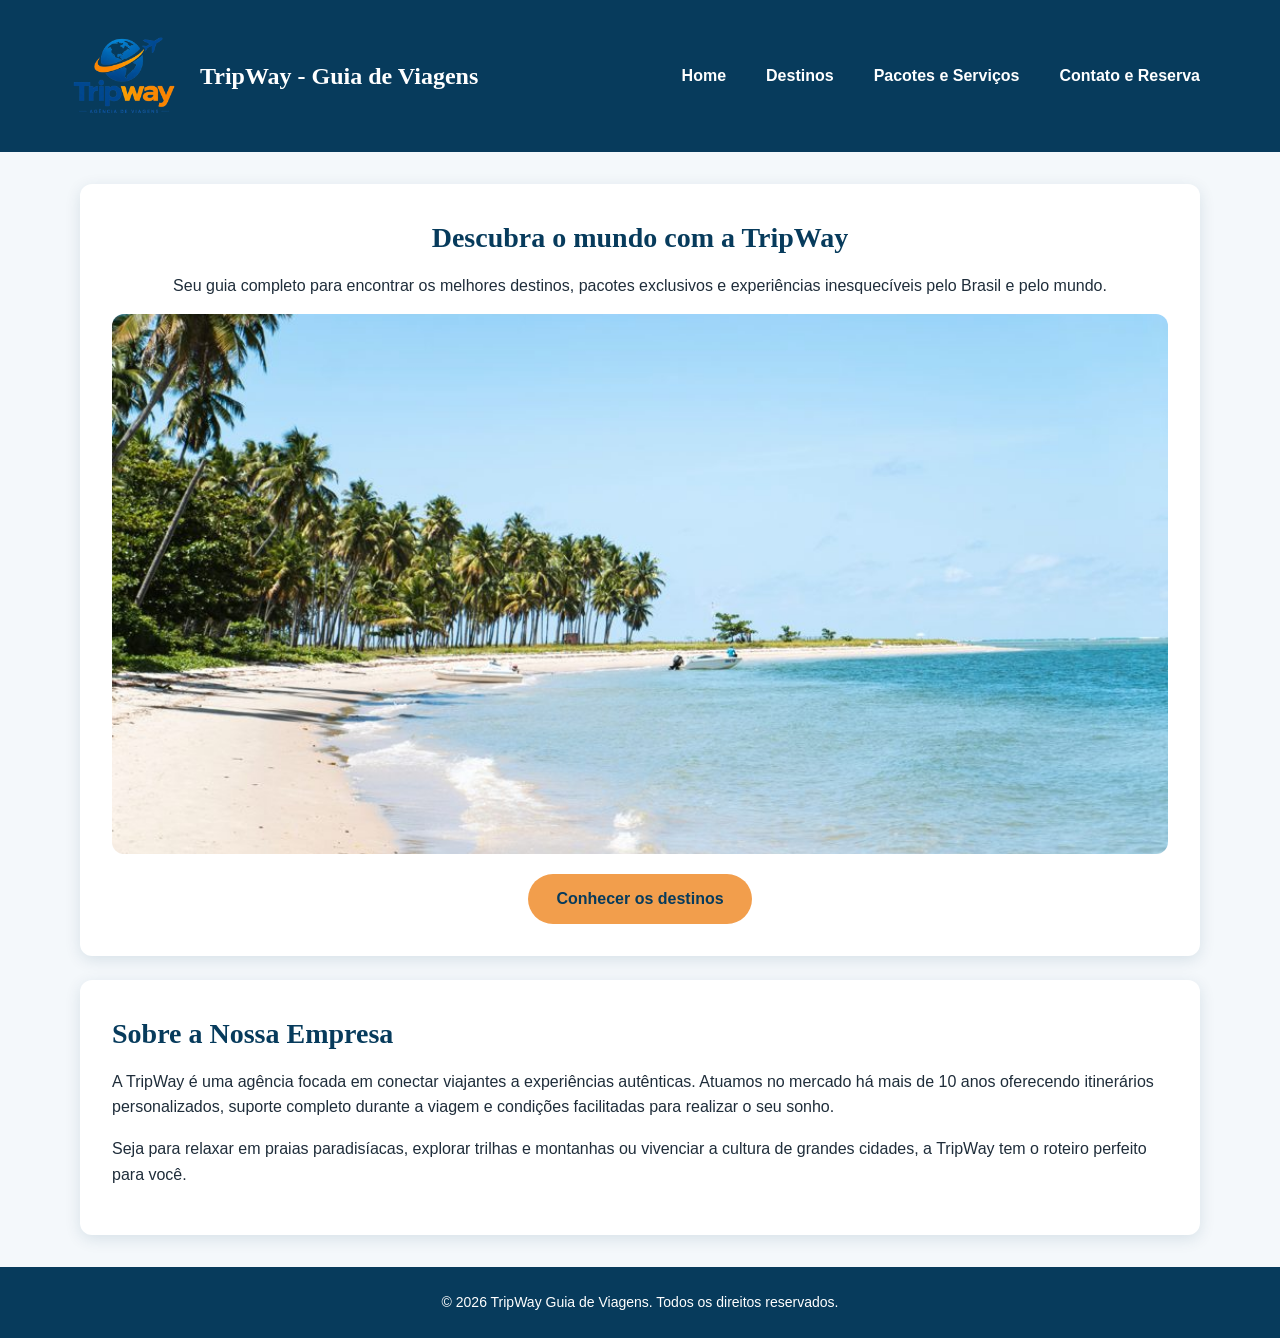
<file: index.html>
<!DOCTYPE html>
<html lang="pt-BR">
<head>
    <meta charset="UTF-8">
    <meta name="viewport" content="width=device-width, initial-scale=1.0">
    <title>TripWay - Guia de Viagens | Home</title>
    <link rel="stylesheet" href="css/style.css">
</head>
<body>
    <header class="cabecalho">
        <img class="logo" src="images/logo.png" alt="Logotipo da TripWay, agência de viagens" width="120">
        <h1>TripWay - Guia de Viagens</h1>
        <nav class="menu">
            <ul>
                <li><a href="index.html">Home</a></li>
                <li><a href="pages/destinos.html">Destinos</a></li>
                <li><a href="pages/pacotes.html">Pacotes e Serviços</a></li>
                <li><a href="pages/contato.html">Contato e Reserva</a></li>
            </ul>
        </nav>
    </header>

    <main>
        <section id="banner">
            <h2>Descubra o mundo com a TripWay</h2>
            <p>Seu guia completo para encontrar os melhores destinos, pacotes exclusivos e experiências inesquecíveis pelo Brasil e pelo mundo.</p>
            <img class="banner-img" src="images/praia.jpg" alt="Praia de areia clara com coqueiros e mar azul, destino em destaque da TripWay">
            <a class="botao" href="pages/destinos.html">Conhecer os destinos</a>
        </section>

        <section class="sobre">
            <h2>Sobre a Nossa Empresa</h2>
            <p>A TripWay é uma agência focada em conectar viajantes a experiências autênticas. Atuamos no mercado há mais de 10 anos oferecendo itinerários personalizados, suporte completo durante a viagem e condições facilitadas para realizar o seu sonho.</p>
            <p>Seja para relaxar em praias paradisíacas, explorar trilhas e montanhas ou vivenciar a cultura de grandes cidades, a TripWay tem o roteiro perfeito para você.</p>
        </section>
    </main>

    <footer>
        <p>&copy; 2026 TripWay Guia de Viagens. Todos os direitos reservados.</p>
    </footer>
</body>
</html>
</file>
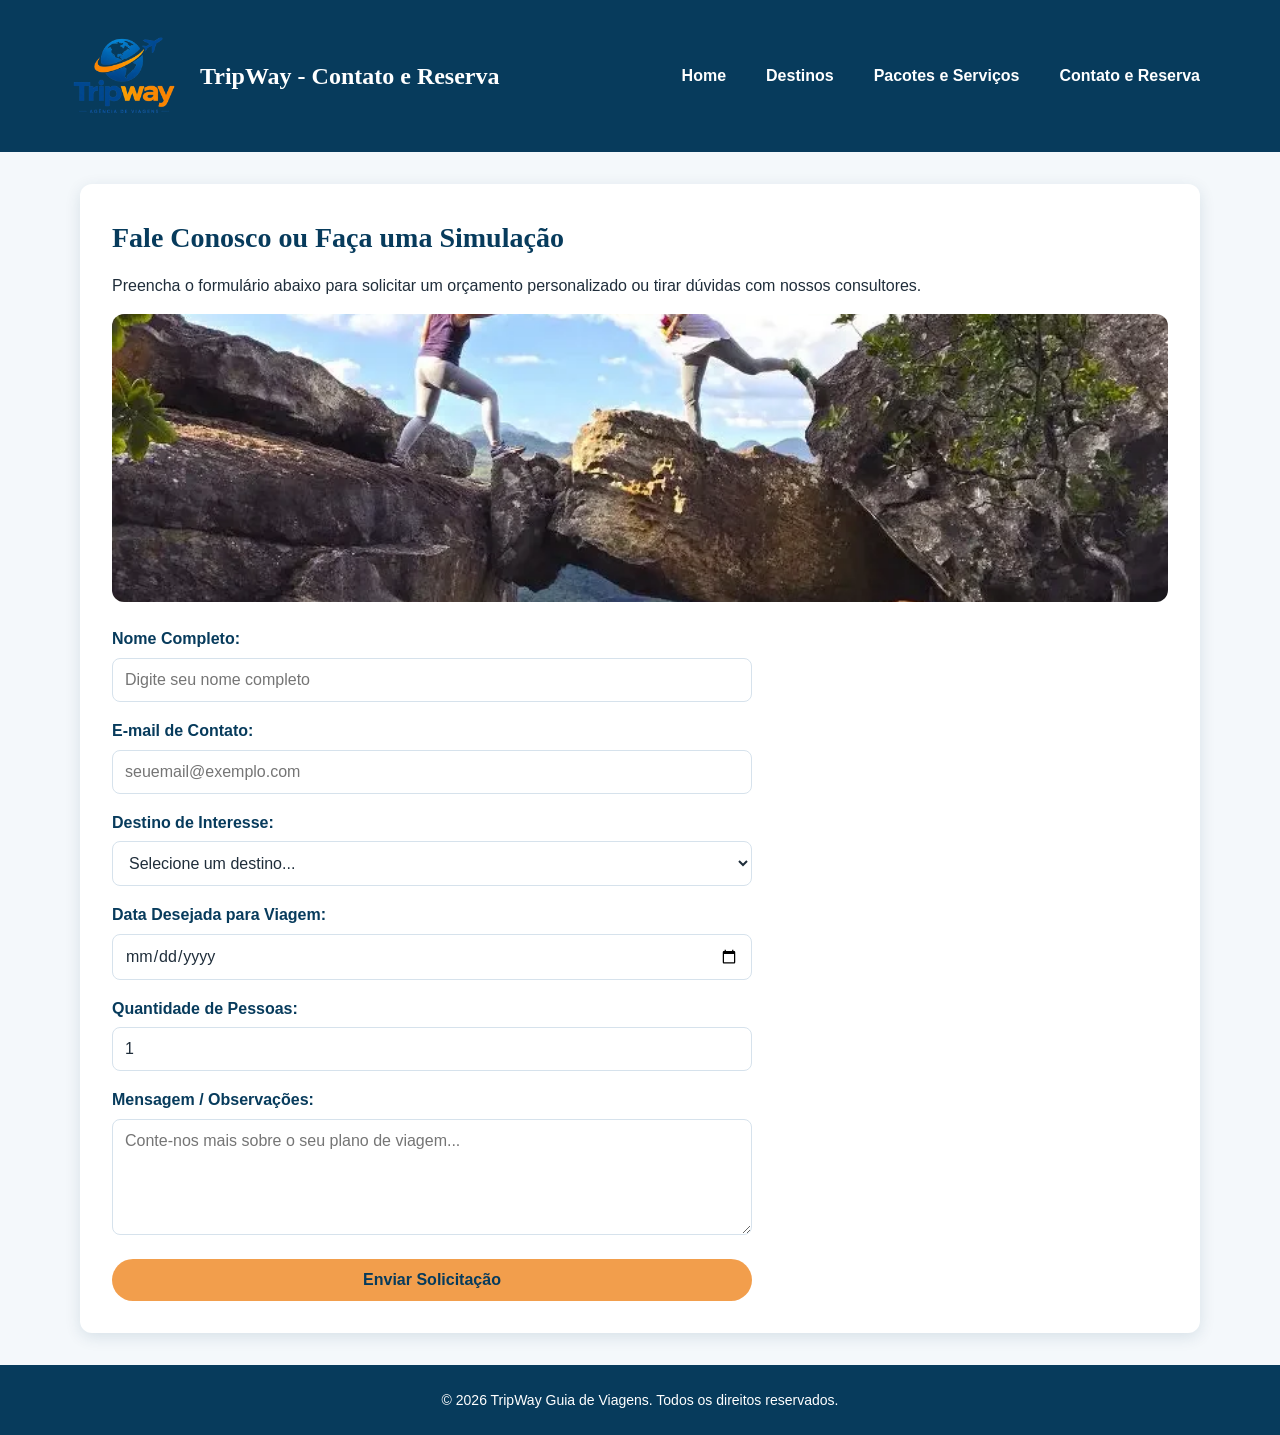
<file: pages/contato.html>
<!DOCTYPE html>
<html lang="pt-BR">
<head>
    <meta charset="UTF-8">
    <meta name="viewport" content="width=device-width, initial-scale=1.0">
    <title>TripWay - Contato e Reserva</title>
    <link rel="stylesheet" href="../css/style.css">
</head>
<body>
    <header class="cabecalho">
        <img class="logo" src="../images/logo.png" alt="Logotipo da TripWay, agência de viagens" width="120">
        <h1>TripWay - Contato e Reserva</h1>
        <nav class="menu">
            <ul>
                <li><a href="../index.html">Home</a></li>
                <li><a href="destinos.html">Destinos</a></li>
                <li><a href="pacotes.html">Pacotes e Serviços</a></li>
                <li><a href="contato.html">Contato e Reserva</a></li>
            </ul>
        </nav>
    </header>

    <main>
        <section id="reserva">
            <h2>Fale Conosco ou Faça uma Simulação</h2>
            <p>Preencha o formulário abaixo para solicitar um orçamento personalizado ou tirar dúvidas com nossos consultores.</p>
            <img class="imagem-contato" src="../images/contato.webp" alt="Duas pessoas se ajudando em uma trilha de pedras com cachoeira ao fundo">

            <form class="formulario" id="form-reserva" action="#" method="post">
                <div class="campo">
                    <label for="nome">Nome Completo:</label>
                    <input type="text" id="nome" name="nome" required placeholder="Digite seu nome completo">
                </div>
                <div class="campo">
                    <label for="email">E-mail de Contato:</label>
                    <input type="email" id="email" name="email" required placeholder="seuemail@exemplo.com">
                </div>
                <div class="campo">
                    <label for="destino">Destino de Interesse:</label>
                    <select id="destino" name="destino" required>
                        <option value="" disabled selected>Selecione um destino...</option>
                        <option value="praia-do-rosa">Praia do Rosa - SC</option>
                        <option value="chapada-veadeiros">Chapada dos Veadeiros - GO</option>
                        <option value="rio-de-janeiro">Rio de Janeiro - RJ</option>
                        <option value="outro">Outro destino</option>
                    </select>
                </div>
                <div class="campo">
                    <label for="data">Data Desejada para Viagem:</label>
                    <input type="date" id="data" name="data" required>
                </div>
                <div class="campo">
                    <label for="quantidade">Quantidade de Pessoas:</label>
                    <input type="number" id="quantidade" name="quantidade" min="1" max="50" value="1" required>
                </div>
                <div class="campo">
                    <label for="mensagem">Mensagem / Observações:</label>
                    <textarea id="mensagem" name="mensagem" rows="5" cols="40" placeholder="Conte-nos mais sobre o seu plano de viagem..."></textarea>
                </div>
                <div class="campo">
                    <button class="botao" type="submit">Enviar Solicitação</button>
                </div>
            </form>
        </section>
    </main>

    <footer>
        <p>&copy; 2026 TripWay Guia de Viagens. Todos os direitos reservados.</p>
    </footer>
</body>
</html>
</file>
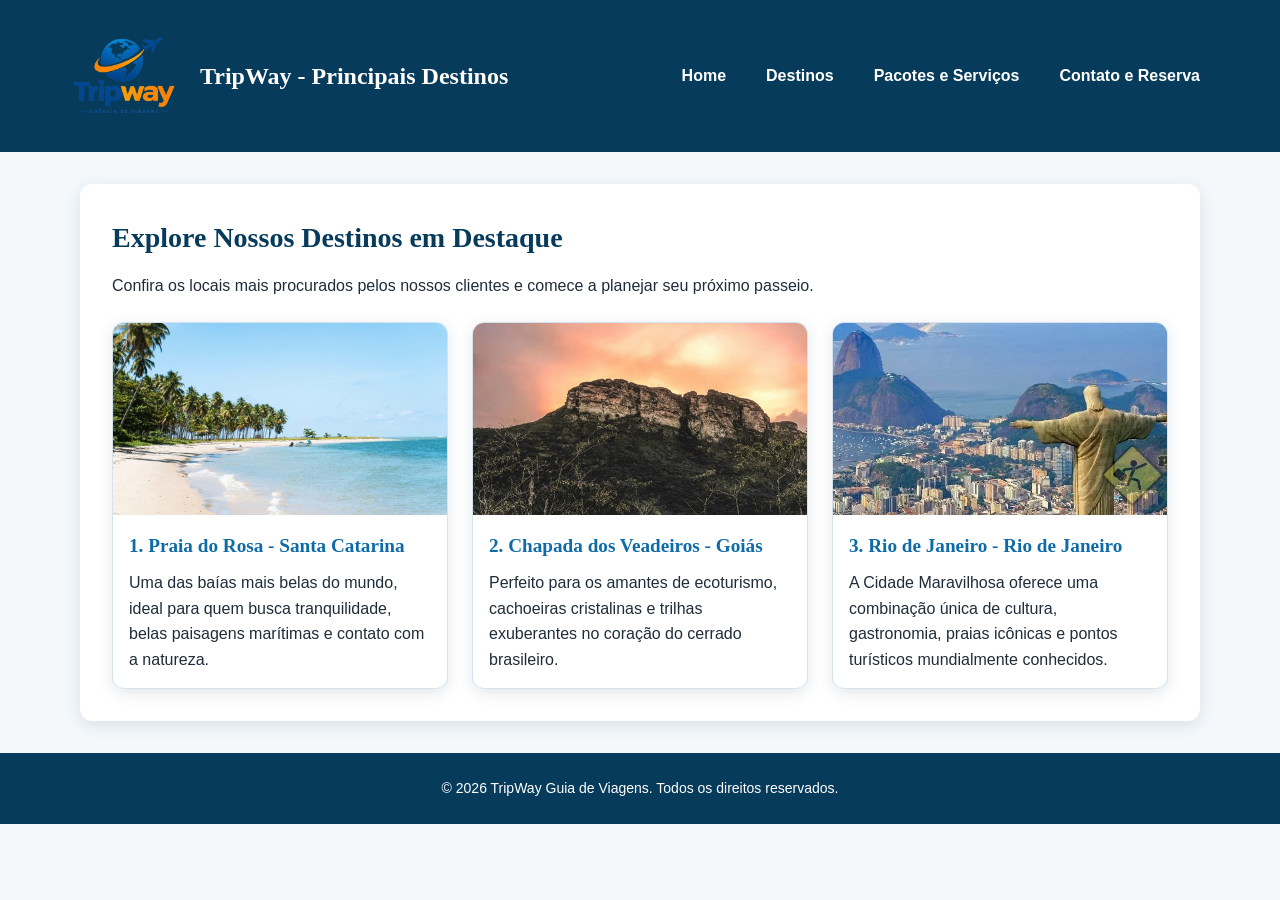
<file: pages/destinos.html>
<!DOCTYPE html>
<html lang="pt-BR">
<head>
    <meta charset="UTF-8">
    <meta name="viewport" content="width=device-width, initial-scale=1.0">
    <title>TripWay - Destinos</title>
    <link rel="stylesheet" href="../css/style.css">
</head>
<body>
    <header class="cabecalho">
        <img class="logo" src="../images/logo.png" alt="Logotipo da TripWay, agência de viagens" width="120">
        <h1>TripWay - Principais Destinos</h1>
        <nav class="menu">
            <ul>
                <li><a href="../index.html">Home</a></li>
                <li><a href="destinos.html">Destinos</a></li>
                <li><a href="pacotes.html">Pacotes e Serviços</a></li>
                <li><a href="contato.html">Contato e Reserva</a></li>
            </ul>
        </nav>
    </header>

    <main>
        <section id="lista-destinos">
            <h2>Explore Nossos Destinos em Destaque</h2>
            <p>Confira os locais mais procurados pelos nossos clientes e comece a planejar seu próximo passeio.</p>

            <div class="cards-container">
                <article class="card">
                    <h3>1. Praia do Rosa - Santa Catarina</h3>
                    <p>Uma das baías mais belas do mundo, ideal para quem busca tranquilidade, belas paisagens marítimas e contato com a natureza.</p>
                    <img src="../images/praia.jpg" alt="Vista da Praia do Rosa com mar azul e faixa de areia">
                </article>

                <article class="card">
                    <h3>2. Chapada dos Veadeiros - Goiás</h3>
                    <p>Perfeito para os amantes de ecoturismo, cachoeiras cristalinas e trilhas exuberantes no coração do cerrado brasileiro.</p>
                    <img src="../images/montanha.jpg" alt="Montanha da Chapada dos Veadeiros ao pôr do sol">
                </article>

                <article class="card">
                    <h3>3. Rio de Janeiro - Rio de Janeiro</h3>
                    <p>A Cidade Maravilhosa oferece uma combinação única de cultura, gastronomia, praias icônicas e pontos turísticos mundialmente conhecidos.</p>
                    <img src="../images/cidade.webp" alt="Vista panorâmica do Rio de Janeiro com o Cristo Redentor e a Baía de Guanabara">
                </article>
            </div>
        </section>
    </main>

    <footer>
        <p>&copy; 2026 TripWay Guia de Viagens. Todos os direitos reservados.</p>
    </footer>
</body>
</html>
</file>
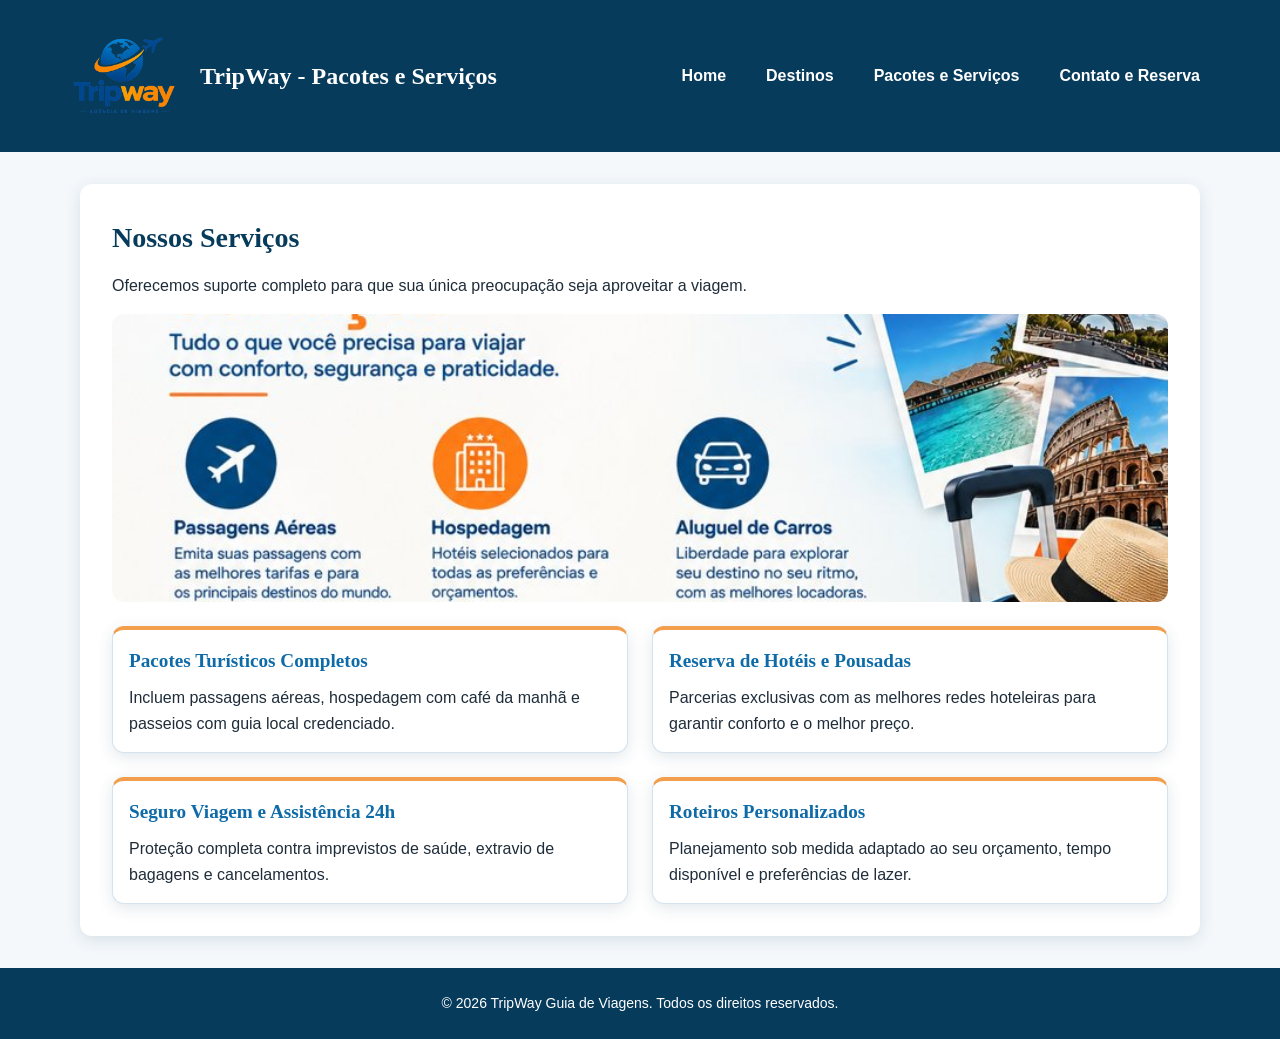
<file: pages/pacotes.html>
<!DOCTYPE html>
<html lang="pt-BR">
<head>
    <meta charset="UTF-8">
    <meta name="viewport" content="width=device-width, initial-scale=1.0">
    <title>TripWay - Pacotes e Serviços</title>
    <link rel="stylesheet" href="../css/style.css">
</head>
<body>
    <header class="cabecalho">
        <img class="logo" src="../images/logo.png" alt="Logotipo da TripWay, agência de viagens" width="120">
        <h1>TripWay - Pacotes e Serviços</h1>
        <nav class="menu">
            <ul>
                <li><a href="../index.html">Home</a></li>
                <li><a href="destinos.html">Destinos</a></li>
                <li><a href="pacotes.html">Pacotes e Serviços</a></li>
                <li><a href="contato.html">Contato e Reserva</a></li>
            </ul>
        </nav>
    </header>

    <main>
        <section id="servicos">
            <h2>Nossos Serviços</h2>
            <p>Oferecemos suporte completo para que sua única preocupação seja aproveitar a viagem.</p>
            <img class="imagem-servicos" src="../images/servicos.jpg" alt="Cartaz Nossos Serviços da TripWay com passagem aérea, hospedagem, aluguel de carros, pacotes, seguro viagem e vistos">

            <ul class="cards-container cards-pacotes">
                <li class="card">
                    <h3>Pacotes Turísticos Completos</h3>
                    <p>Incluem passagens aéreas, hospedagem com café da manhã e passeios com guia local credenciado.</p>
                </li>
                <li class="card">
                    <h3>Reserva de Hotéis e Pousadas</h3>
                    <p>Parcerias exclusivas com as melhores redes hoteleiras para garantir conforto e o melhor preço.</p>
                </li>
                <li class="card">
                    <h3>Seguro Viagem e Assistência 24h</h3>
                    <p>Proteção completa contra imprevistos de saúde, extravio de bagagens e cancelamentos.</p>
                </li>
                <li class="card">
                    <h3>Roteiros Personalizados</h3>
                    <p>Planejamento sob medida adaptado ao seu orçamento, tempo disponível e preferências de lazer.</p>
                </li>
            </ul>
        </section>
    </main>

    <footer>
        <p>&copy; 2026 TripWay Guia de Viagens. Todos os direitos reservados.</p>
    </footer>
</body>
</html>
</file>
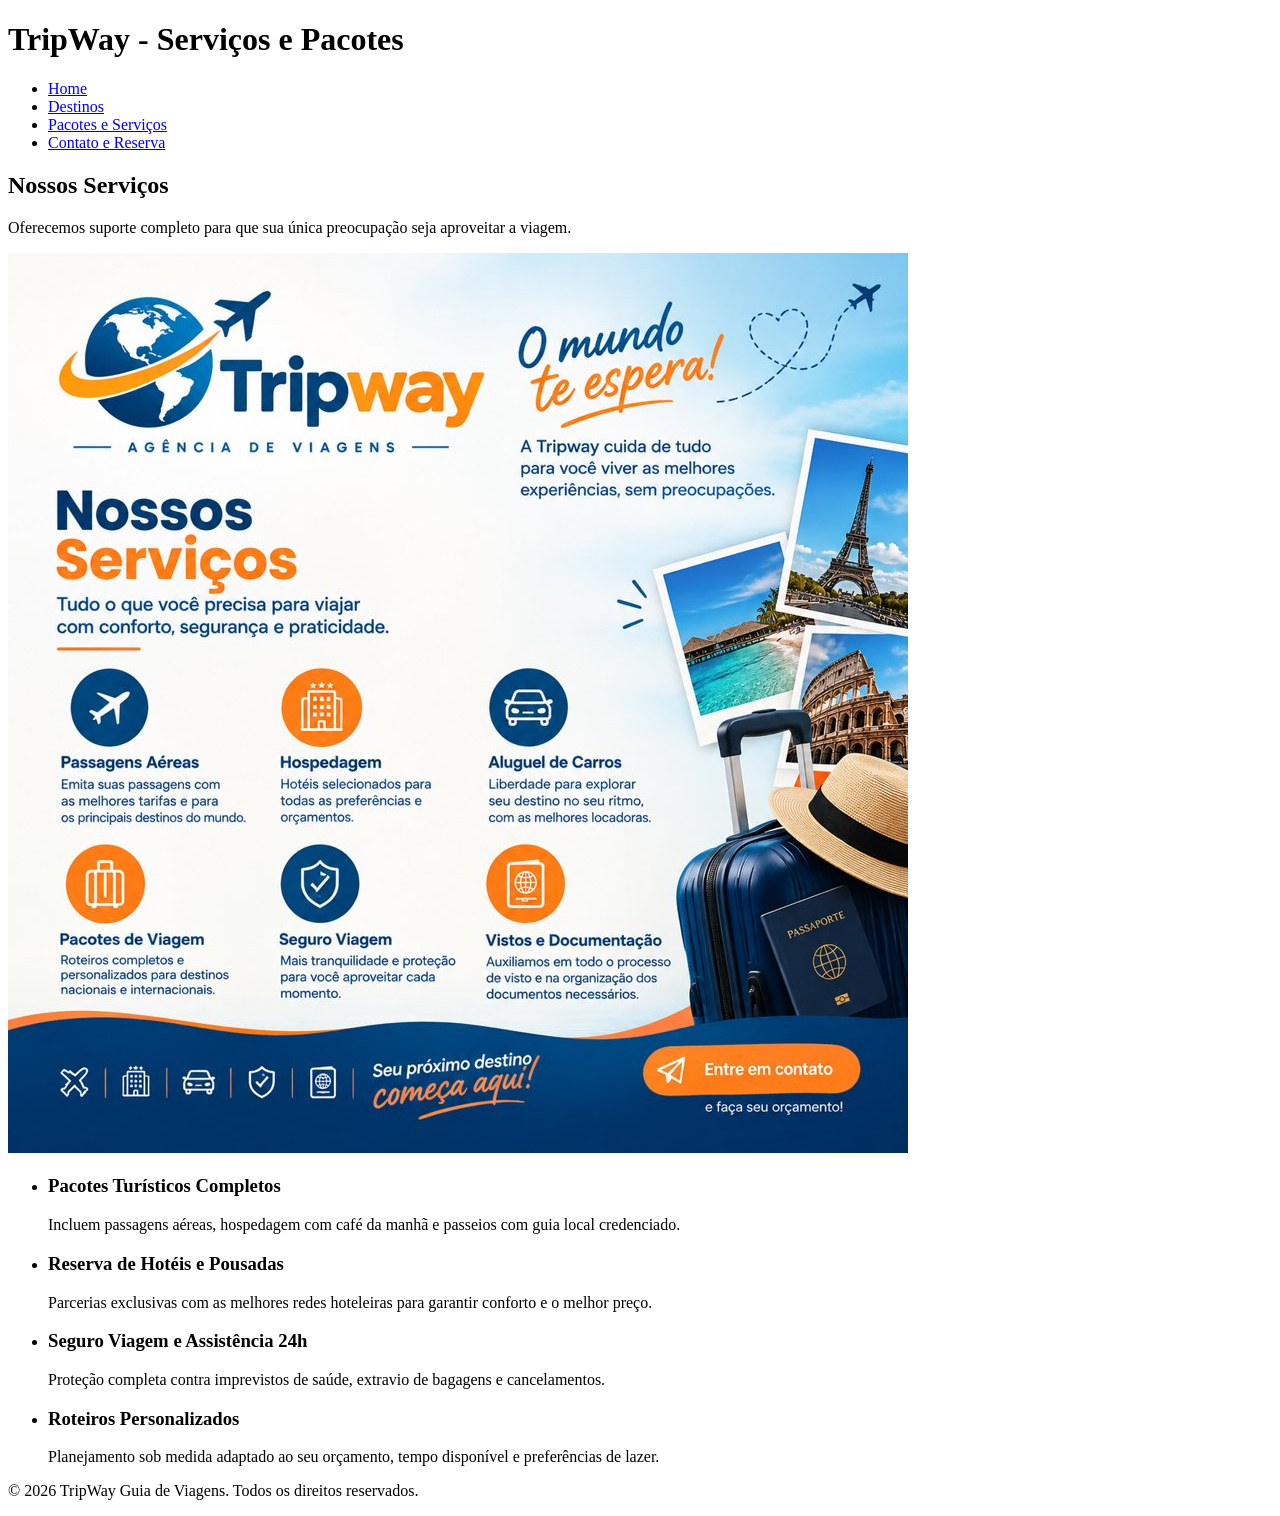
<file: pages/servicos.html>
<!DOCTYPE html>


<html lang="pt-BR">


<head>


    <meta charset="UTF-8">


    <meta name="viewport" content="width=device-width, initial-scale=1.0">


    <title>TripWay - Pacotes e Serviços</title>


</head>


<body>


    <header>


        <h1>TripWay - Serviços e Pacotes</h1>


        <nav>


            <ul>


                <li><a href="../index.html">Home</a></li>


                <li><a href="destinos.html">Destinos</a></li>


                <li><a href="pacotes.html">Pacotes e Serviços</a></li>


                <li><a href="contato.html">Contato e Reserva</a></li>


            </ul>


        </nav>


    </header>


    <main>


        <section>


            <h2>Nossos Serviços</h2>


            <p>Oferecemos suporte completo para que sua única preocupação seja aproveitar a viagem.</p>


            <img src="../images/servicos.jpg" alt="Mala de viagem com passaporte e mapa preparados sobre uma mesa">


           


            <ul>


                <li>


                    <h3>Pacotes Turísticos Completos</h3>


                    <p>Incluem passagens aéreas, hospedagem com café da manhã e passeios com guia local credenciado.</p>


                </li>


                <li>


                    <h3>Reserva de Hotéis e Pousadas</h3>


                    <p>Parcerias exclusivas com as melhores redes hoteleiras para garantir conforto e o melhor preço.</p>


                </li>


                <li>


                    <h3>Seguro Viagem e Assistência 24h</h3>


                    <p>Proteção completa contra imprevistos de saúde, extravio de bagagens e cancelamentos.</p>


                </li>


                <li>


                    <h3>Roteiros Personalizados</h3>


                    <p>Planejamento sob medida adaptado ao seu orçamento, tempo disponível e preferências de lazer.</p>


                </li>


            </ul>


        </section>


    </main>


    <footer>


        <p>&copy; 2026 TripWay Guia de Viagens. Todos os direitos reservados.</p>


    </footer>


</body>


</html>
</file>
<file: css/style.css>
/* ===== PARTE 1: reset, variáveis, body, header e menu ===== */
* {
  margin: 0;
  padding: 0;
  box-sizing: border-box;
}

:root {
  --azul: #0e6ba8;
  --azul-escuro: #073b5c;
  --laranja: #f29e4c;
  --laranja-escuro: #d9822b;
  --fundo: #f4f8fb;
  --branco: #ffffff;
  --texto: #1f2d3a;
  --borda: #d6e2ec;
  --raio: 0.75rem;
  --sombra: 0 0.25rem 1rem rgba(7, 59, 92, 0.12);
  --fonte-texto: "Segoe UI", Roboto, Arial, sans-serif;
  --fonte-titulo: Georgia, "Times New Roman", serif;
}

body {
  font-family: var(--fonte-texto);
  font-size: 1rem;
  line-height: 1.6;
  color: var(--texto);
  background-color: var(--fundo);
}

img {
  display: block;
  max-width: 100%;
  height: auto;
}

.cabecalho {
  display: flex;
  align-items: center;
  justify-content: space-between;
  flex-wrap: wrap;
  gap: 1rem;
  padding: 1rem 5vw;
  background-color: var(--azul-escuro);
  color: var(--branco);
}

.cabecalho h1 {
  flex: 1;
  font-family: var(--fonte-titulo);
  font-size: 1.5rem;
}

.logo {
  width: 7.5rem;
}

.menu ul {
  display: flex;
  gap: 0.5rem;
  list-style: none;
}

.menu a {
  display: block;
  padding: 0.5rem 1rem;
  border-radius: 2rem;
  color: var(--branco);
  font-weight: bold;
  text-decoration: none;
  transition: background-color 0.3s;
}

/* ===== PARTE 2: conteúdo, links, botões, cards e rodapé ===== */
main {
  width: 90vw;
  max-width: 70rem;
  margin: 2rem auto;
}

section {
  margin-bottom: 1.5rem;
  padding: 2rem;
  background-color: var(--branco);
  border-radius: var(--raio);
  box-shadow: var(--sombra);
}

section h2 {
  margin-bottom: 0.75rem;
  font-family: var(--fonte-titulo);
  font-size: 1.75rem;
  color: var(--azul-escuro);
}

section p {
  margin-bottom: 1rem;
}

a {
  color: var(--azul);
}

a:hover {
  color: var(--laranja-escuro);
}

.menu a:hover {
  background-color: var(--azul);
  color: var(--branco);
}

#banner {
  text-align: center;
}

.banner-img {
  width: 100%;
  max-height: 60vh;
  margin: 1rem 0 1.25rem;
  object-fit: cover;
  border-radius: var(--raio);
}

.botao {
  display: inline-block;
  padding: 0.75rem 1.75rem;
  border: none;
  border-radius: 2rem;
  background-color: var(--laranja);
  color: var(--azul-escuro);
  font-family: inherit;
  font-size: 1rem;
  font-weight: bold;
  text-decoration: none;
  cursor: pointer;
  transition: background-color 0.3s, transform 0.3s;
}

.botao:hover {
  background-color: var(--laranja-escuro);
  color: var(--branco);
  transform: translateY(-0.125rem);
}

.cards-container {
  display: flex;
  flex-wrap: wrap;
  gap: 1.5rem;
  margin-top: 1.5rem;
  list-style: none;
}

.card {
  display: flex;
  flex-direction: column;
  flex: 1 1 calc(33.333% - 1rem);
  min-width: 0;
  overflow: hidden;
  background-color: var(--branco);
  border: 1px solid var(--borda);
  border-radius: var(--raio);
  box-shadow: var(--sombra);
  transition: transform 0.3s, box-shadow 0.3s;
}

.card:hover {
  transform: translateY(-0.25rem);
  box-shadow: 0 0.5rem 1.5rem rgba(7, 59, 92, 0.2);
}

.card img {
  order: -1;
  width: 100%;
  height: 12rem;
  object-fit: cover;
}

.card h3 {
  padding: 1rem 1rem 0.5rem;
  font-family: var(--fonte-titulo);
  font-size: 1.2rem;
  color: var(--azul);
}

.card p {
  margin-bottom: 0;
  padding: 0 1rem 1rem;
}

.cards-pacotes .card {
  flex-basis: calc(50% - 0.75rem);
  border-top: 0.25rem solid var(--laranja);
}

.imagem-servicos,
.imagem-contato {
  width: 100%;
  max-height: 18rem;
  margin: 1rem 0;
  object-fit: cover;
  border-radius: var(--raio);
}

footer {
  padding: 1.5rem 5vw;
  background-color: var(--azul-escuro);
  color: var(--branco);
  font-size: 0.875rem;
  text-align: center;
}

/* ===== PARTE 3: formulário de contato e reserva ===== */
.formulario {
  display: flex;
  flex-direction: column;
  gap: 1rem;
  max-width: 40rem;
  margin-top: 1.5rem;
}

.formulario label {
  display: block;
  margin-bottom: 0.375rem;
  font-weight: bold;
  color: var(--azul-escuro);
}

.formulario input,
.formulario select,
.formulario textarea {
  width: 100%;
  padding: 0.75rem;
  border: 1px solid var(--borda);
  border-radius: 0.5rem;
  background-color: var(--branco);
  color: var(--texto);
  font-family: inherit;
  font-size: 1rem;
  transition: border-color 0.3s, box-shadow 0.3s;
}

.formulario input:focus,
.formulario select:focus,
.formulario textarea:focus {
  outline: none;
  border-color: var(--azul);
  box-shadow: 0 0 0 0.2rem rgba(14, 107, 168, 0.2);
}

.formulario textarea {
  resize: vertical;
}

.formulario .botao {
  width: 100%;
}

/* ===== PARTE 4: responsividade (tablet e celular) ===== */
@media (max-width: 1024px) {
  .cabecalho {
    padding: 1rem 4vw;
  }

  section {
    padding: 1.5rem;
  }

  .card {
    flex-basis: calc(50% - 0.75rem);
  }
}

@media (max-width: 768px) {
  .cabecalho {
    flex-direction: column;
    text-align: center;
  }

  .cabecalho h1 {
    flex: none;
    font-size: 1.25rem;
  }

  nav {
    width: 100%;
  }

  nav ul {
    flex-direction: column;
  }

  .menu a {
    text-align: center;
  }

  .cards-container {
    flex-direction: column;
  }

  .card,
  .cards-pacotes .card {
    flex: 1 1 auto;
  }

  section h2 {
    font-size: 1.4rem;
  }
}

@media (max-width: 480px) {
  main {
    margin: 1rem auto;
  }

  section {
    padding: 1rem;
  }

  .card img {
    height: 10rem;
  }

  .botao {
    width: 100%;
    text-align: center;
  }
}
</file>
